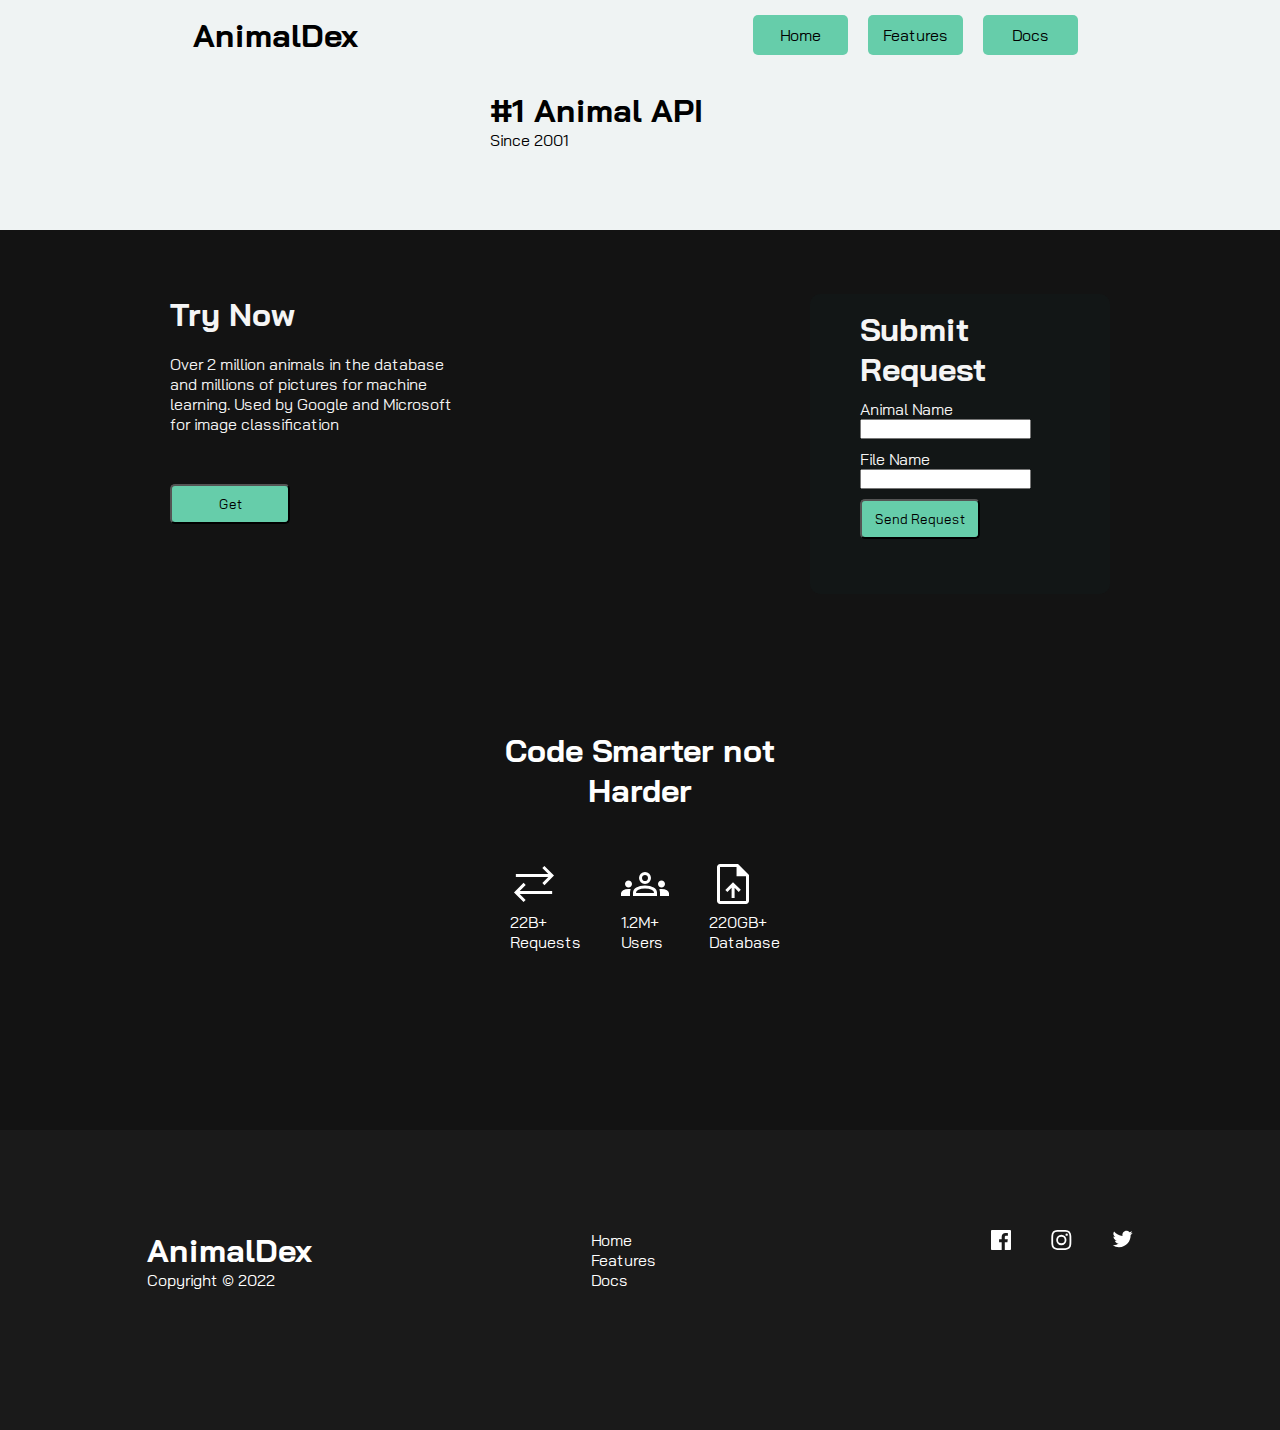
<file: index.html>
<!DOCTYPE html>
<html lang="en">
<head>
    <meta charset="UTF-8">
    <link rel="icon" href="Resources/Images/paw.png">
    <link rel="stylesheet" href="Resources/CSS/index.css">
    <link rel="stylesheet" href="Resources/CSS/nav.css">
    <link rel="stylesheet" href="Resources/CSS/footer.css">
    <title>AnimalDex</title>
</head>
<body>
  <nav>
    <div class="flex"><h1>AnimalDex</h1>
      <ul class="flex-list">
          <li class="item">
              <a href="/AnimalDex/index.html">Home</a>
          </li>
          <li class="item">
              <a href="/AnimalDex/features.html">Features</a>
          </li>
          <li class="item">
              <a href="/AnimalDex/documentation.html">Docs</a>
          </li>
      </ul>
    </div>
  </nav>
  <header>
      <div class="container">
          <h1>#1 Animal API</h1>
          <p>Since 2001</p>
      </div>
  </header>
  <section class="demo">
      <div class="flex-container">
          <div class="demo-text">
              <h1>Try Now</h1>
              <p>Over 2 million animals in the database and millions of pictures for machine learning. Used by Google and Microsoft for image classification</p>
              <button>Get</button>
          </div>
          <div class="try-api-form">
              <div class="form">
                  <div class="form-content">
                      <h1>Submit Request</h1>
                      <label>
                          Animal Name
                          <input type="text">
                      </label>
                      <label>
                          File Name
                          <input type="text">
                      </label>
                      <button>Send Request</button>
                  </div>
              </div>
          </div>
      </div>
  </section>
  <section class="api-stats">
      <div class="container">
          <h1>Code Smarter not Harder</h1>
          <div class="stats">
              <div class="stat">
                <img src="Resources/Images/request.svg" alt="Tasks Icon">
                <p>22B+ Requests</p>
              </div>
              <div class="stat">
                <img src="Resources/Images/people_group.svg" alt="Users Icon">
                <p>1.2M+ Users</p>
              </div>
              <div class="stat">
                <img src="Resources/Images/upload_file.svg" alt="Upload File Icon">
                <p>220GB+ Database</p>
              </div>
          </div>
      </div>
  </section>
  <footer>
      <div class="footer-header">
        <h1>AnimalDex</h1>
        <p>Copyright © 2022</p>
      </div>
      <ul class="footer-list">
          <li class="footer-item"><a href="">Home</a></li>
          <li class="footer-item"><a href="">Features</a></li>
          <li class="footer-item"><a href="">Docs</a></li>
      </ul>
      <ul class="footer-icons">
          <li class="footer-item"><a href=""><img src="Resources/Images/icon-facebook.svg" alt="Facebook"></a></li>
          <li class="footer-item"><a href=""><img src="Resources/Images/icon-instagram.svg" alt="Instagram"></a></li>
          <li class="footer-item"><a href=""><img src="Resources/Images/icon-twitter.svg" alt="Twitter"></a></li>
      </ul>
  </footer>
</body>
</html>
</file>
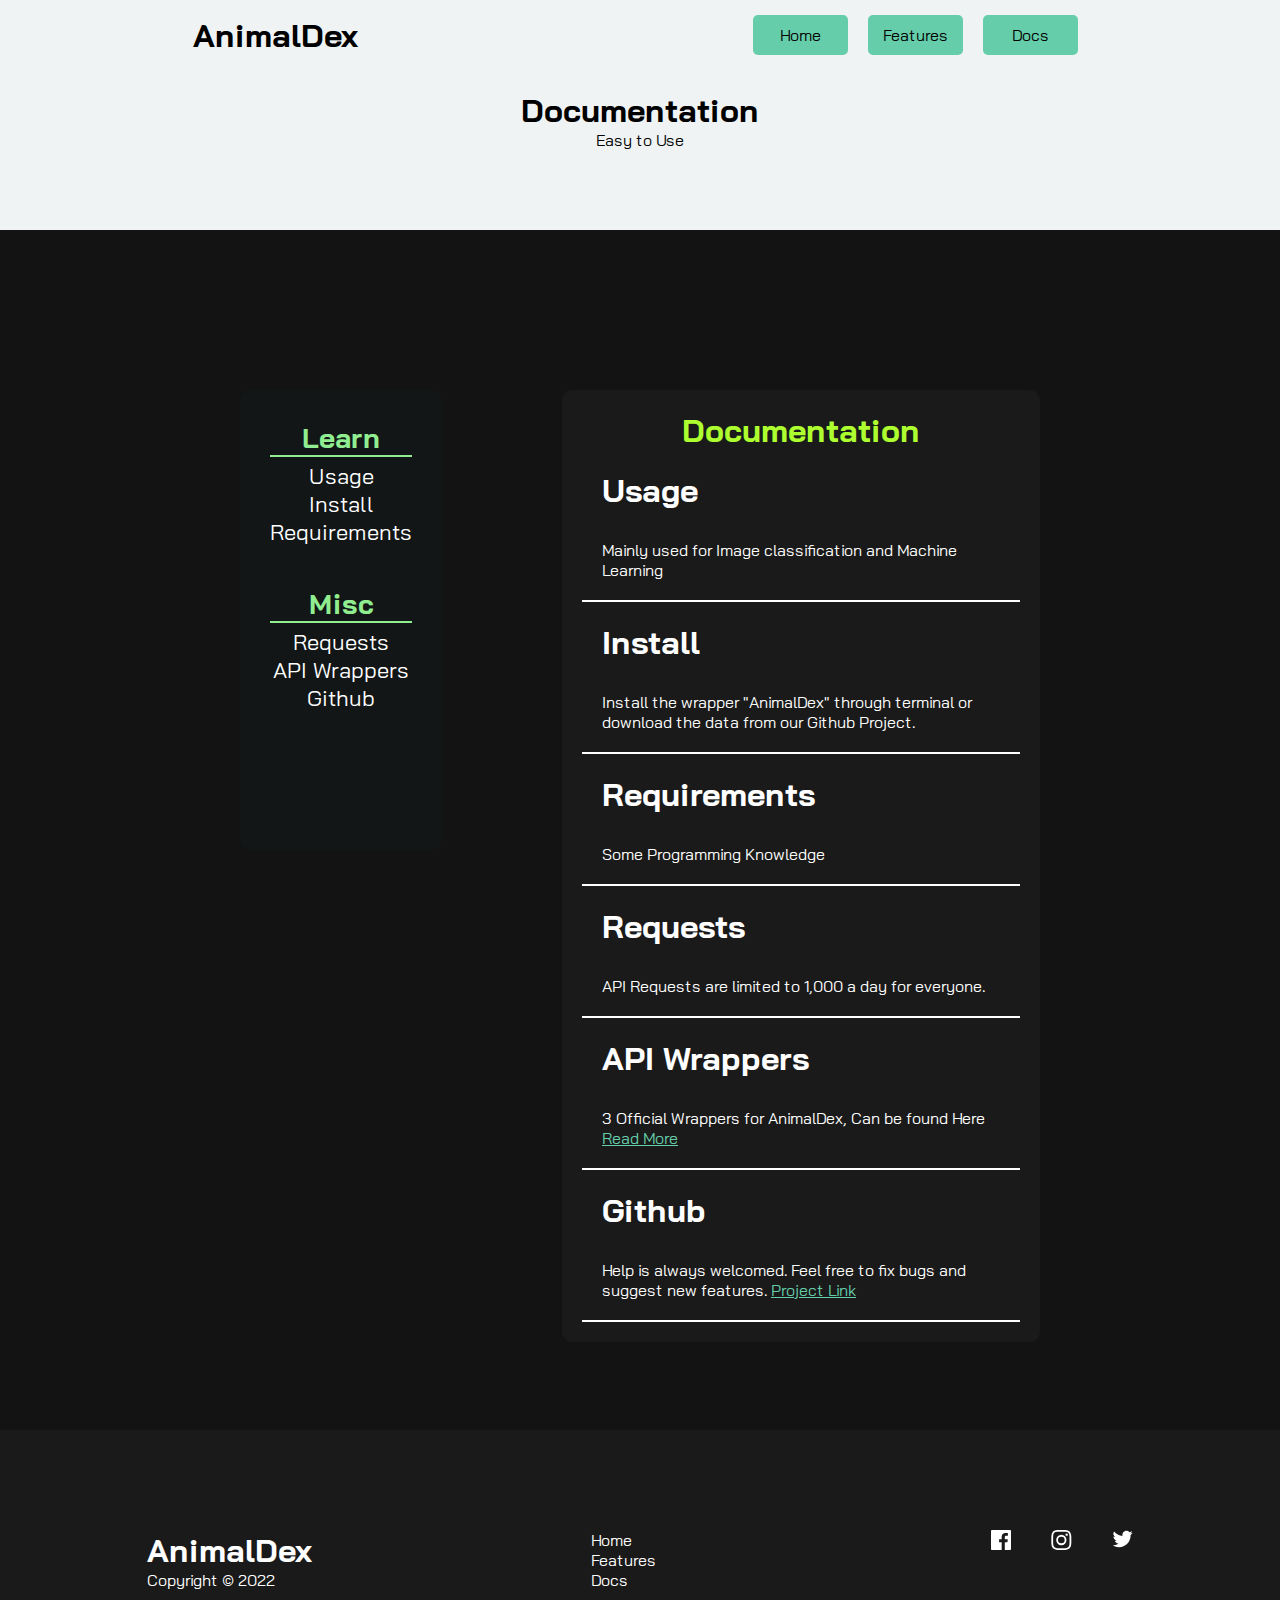
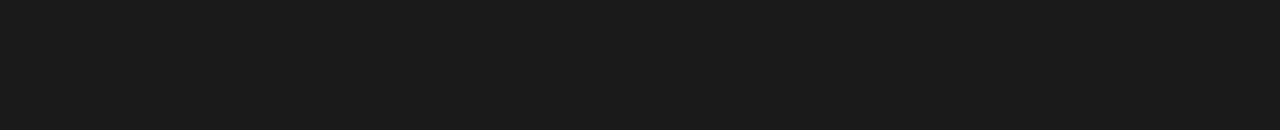
<file: documentation.html>
<!DOCTYPE html>
<html lang="en">
<head>
    <meta charset="UTF-8">
    <link rel="stylesheet" href="Resources/CSS/nav.css">
    <link rel="stylesheet" href="Resources/CSS/footer.css">
    <link rel="stylesheet" href="Resources/CSS/documentation.css">
    <link rel="icon" href="Resources/Images/paw.png">
    <title>AnimalDex</title>
</head>
<body>
    <nav>
        <div class="flex"><h1>AnimalDex</h1>
            <ul class="flex-list">
                <li class="item">
                    <a href="/AnimalDex/index.html">Home</a>
                </li>
                <li class="item">
                    <a href="/AnimalDex/features.html">Features</a>
                </li>
                <li class="item">
                    <a href="/AnimalDex/documentation.html">Docs</a>
                </li>
            </ul>
        </div>
    </nav>

    <header>
        <div class="container">
            <h1>Documentation</h1>
            <p>Easy to Use</p>
        </div>
    </header>

    <section id="api-documentation">
        <div class="container">
            <div class="documentation-nav">
                <div class="documentation-nav-section">
                    <h1>Learn</h1>
                    <ul>
                        <li class="item">
                            <a href="">Usage</a>
                        </li>
                        <li class="">
                            <a href="">Install</a>
                        </li>
                        <li>
                            <a href="">Requirements</a>
                        </li>
                    </ul>
                </div>
                <div class="documentation-nav-section">
                    <h1>Misc</h1>
                    <ul>
                        <li class="item">
                            <a href="">Requests</a>
                        </li>
                        <li class="item">
                            <a href="">API Wrappers</a>
                        </li>
                        <li class="item">
                            <a href="">Github</a>
                        </li>
                    </ul>
                </div>
            </div>
            <div class="api-info">
                <h1 class="header">Documentation</h1>
                <div class="info">
                    <h1>Usage</h1>
                    <p>Mainly used for Image classification and Machine Learning</p>
                </div>
                <div class="info">
                    <h1>Install</h1>
                    <p>Install the wrapper "AnimalDex" through terminal or download the data from our Github Project.</p>
                </div>
                <div class="info">
                    <h1>Requirements</h1>
                    <p>Some Programming Knowledge</p>
                </div>
                <div class="info">
                    <h1>Requests</h1>
                    <p>API Requests are limited to 1,000 a day for everyone.</p>
                </div>
                <div class="info">
                    <h1>API Wrappers</h1>
                    <p>3 Official Wrappers for AnimalDex, Can be found Here <a href="">Read More</a></p>
                </div>
                <div class="info">
                    <h1>Github</h1>
                    <p>Help is always welcomed. Feel free to fix bugs and suggest new features. <a href="">Project Link</a></p>
                </div>
            </div>
        </div>
    </section>
    <footer>
        <div class="footer-header">
            <h1>AnimalDex</h1>
            <p>Copyright © 2022</p>
        </div>
        <ul class="footer-list">
            <li class="footer-item"><a href="">Home</a></li>
            <li class="footer-item"><a href="">Features</a></li>
            <li class="footer-item"><a href="">Docs</a></li>
        </ul>
        <ul class="footer-icons">
            <li class="footer-item"><a href=""><img src="Resources/Images/icon-facebook.svg" alt="Facebook"></a></li>
            <li class="footer-item"><a href=""><img src="Resources/Images/icon-instagram.svg" alt="Instagram"></a></li>
            <li class="footer-item"><a href=""><img src="Resources/Images/icon-twitter.svg" alt="Twitter"></a></li>
        </ul>
    </footer>
</body>
</html>
</file>
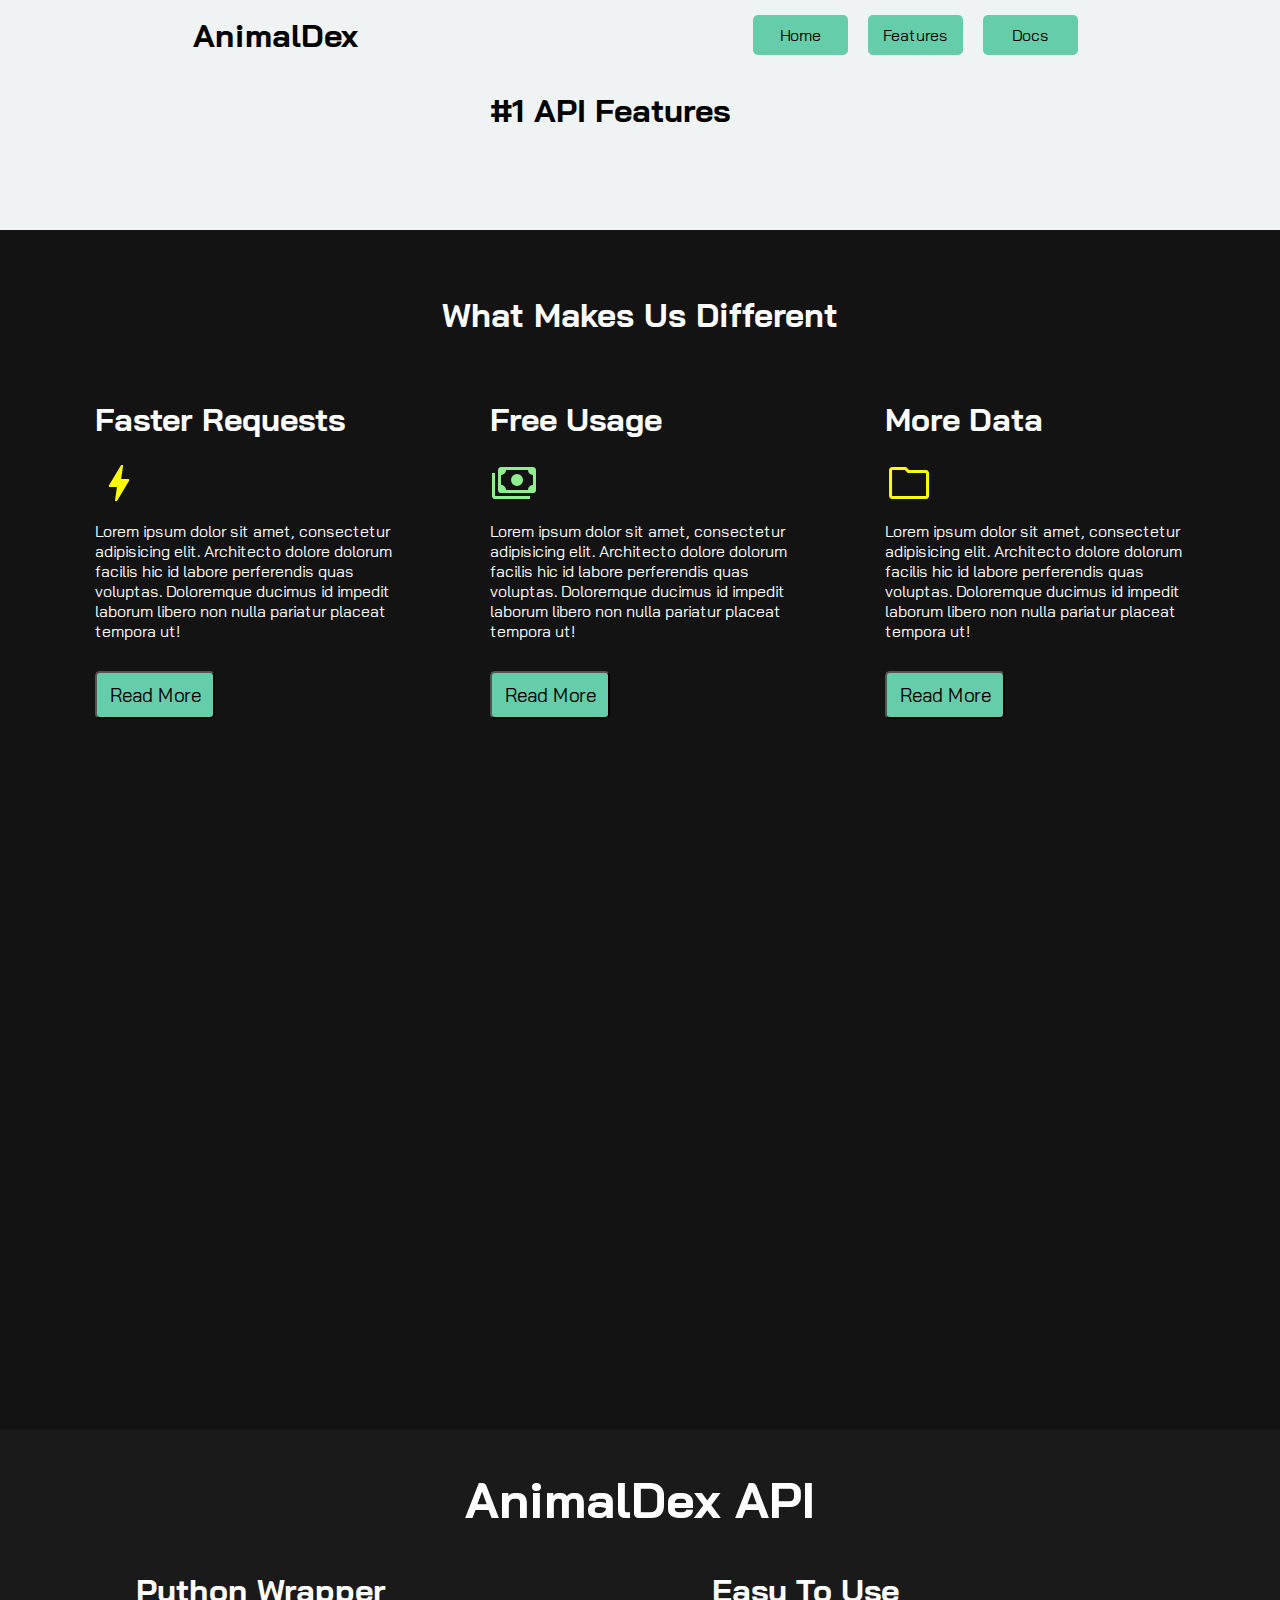
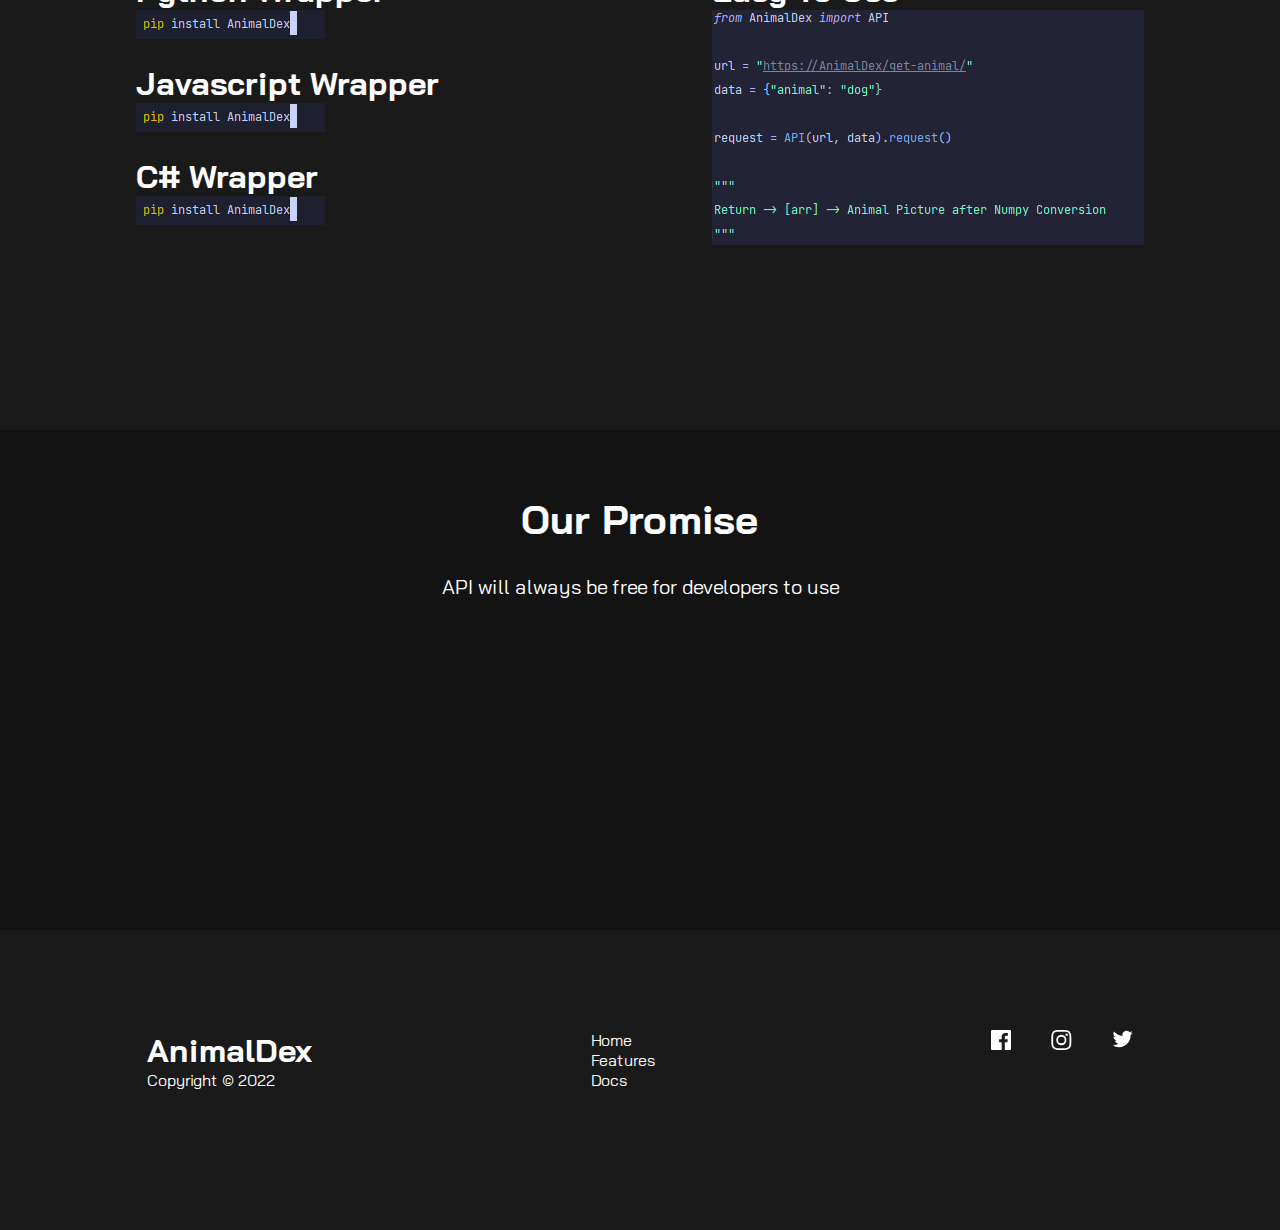
<file: features.html>
<!DOCTYPE html>
<html lang="en">
<head>
    <meta charset="UTF-8">
    <link rel="icon" href="Resources/Images/paw.png">
    <link rel="stylesheet" href="Resources/CSS/footer.css">
    <link rel="stylesheet" href="Resources/CSS/nav.css">
    <link rel="stylesheet" href="Resources/CSS/features.css">
    <title>AnimalDex</title>
</head>
<body>
    <nav>
        <div class="flex"><h1>AnimalDex</h1>
            <ul class="flex-list">
                <li class="item">
                    <a href="/AnimalDex/index.html">Home</a>
                </li>
                <li class="item">
                    <a href="/AnimalDex/features.html">Features</a>
                </li>
                <li class="item">
                    <a href="/AnimalDex/documentation.html">Docs</a>
                </li>
            </ul>
        </div>
    </nav>

    <header>
        <div class="container">
            <h1>#1 API Features</h1>
        </div>
    </header>

    <section id="company-features">
        <div class="container">
            <div class="flex">
                <div class="header"><h1>What Makes Us Different</h1></div>
                <div class="features">
                    <div>
                        <h1>Faster Requests</h1>
                        <img src="Resources/Images/faster.svg" alt="Lightning Bolt Icon">
                        <p>Lorem ipsum dolor sit amet, consectetur adipisicing elit. Architecto dolore dolorum facilis hic
                            id labore perferendis quas voluptas. Doloremque ducimus id impedit laborum libero non nulla
                            pariatur placeat tempora ut!</p>


                        <button>Read More</button>
                    </div>
                    <div>
                        <h1>Free Usage</h1>
                        <img src="Resources/Images/pricing.svg" alt="Pricing Icon">
                        <p>Lorem ipsum dolor sit amet, consectetur adipisicing elit. Architecto dolore dolorum facilis hic
                            id labore perferendis quas voluptas. Doloremque ducimus id impedit laborum libero non nulla
                            pariatur placeat tempora ut!</p>


                        <button>Read More</button>
                    </div>
                    <div>
                        <h1>More Data</h1>
                        <img src="Resources/Images/data.svg" alt="Data Icon">
                        <p>Lorem ipsum dolor sit amet, consectetur adipisicing elit. Architecto dolore dolorum facilis hic
                            id labore perferendis quas voluptas. Doloremque ducimus id impedit laborum libero non nulla
                            pariatur placeat tempora ut!</p>

                        <button>Read More</button>
                    </div>
                </div>
            </div>
        </div>
    </section>

    <section id="color-split"></section>

    <section id="company-api">
        <div class="container">
            <div class="flex">
                <div class="header"><h1>AnimalDex API</h1></div>
                <div class="api-usage">
                    <div class="usage-images">
                        <div>
                            <h1>Python Wrapper</h1>
                            <img src="Resources/Images/api-usage-1.png" alt="API Usage">

                            <h1>Javascript Wrapper</h1>
                            <img src="Resources/Images/api-usage-1.png" alt="API Usage">

                            <h1>C# Wrapper</h1>
                            <img src="Resources/Images/api-usage-1.png" alt="API Usage">
                        </div>
                        <div>
                            <h1>Easy To Use</h1>
                            <img src="Resources/Images/api-usage-2.png" alt="API Usage">
                        </div>
                    </div>
                </div>
            </div>
        </div>
    </section>
    <section id="company-promise">
        <div class="container">
            <div class="flex">
                <div class="header">
                    <h1>Our Promise</h1>
                </div>
                <div class="text">
                    <p>API will always be free for developers to use </p>
                </div>
            </div>
        </div>
    </section>
    <footer>
        <div class="footer-header">
            <h1>AnimalDex</h1>
            <p>Copyright © 2022</p>
        </div>
        <ul class="footer-list">
            <li class="footer-item"><a href="">Home</a></li>
            <li class="footer-item"><a href="">Features</a></li>
            <li class="footer-item"><a href="">Docs</a></li>
        </ul>
        <ul class="footer-icons">
            <li class="footer-item"><a href=""><img src="Resources/Images/icon-facebook.svg" alt="Facebook"></a></li>
            <li class="footer-item"><a href=""><img src="Resources/Images/icon-instagram.svg" alt="Instagram"></a></li>
            <li class="footer-item"><a href=""><img src="Resources/Images/icon-twitter.svg" alt="Twitter"></a></li>
        </ul>
    </footer>
</body>
</html>
</file>
<file: Resources/CSS/index.css>
:root{
    --primary: #131313;
    --secondary: #1441;
    --tertiary: #1a1a1a;
}

/*Header*/
header{
    background-color: var(--secondary);
    width: 100%;
    height: 140px;
}
header .container{
    width: 300px;
    height: 120px;
    margin: 0 auto;
    animation: Bounce;
    animation-duration: 3s;
    animation-iteration-count: infinite;
    animation-play-state: running;
}
header .container h1{
    color: black;
}
/*Demo*/
.demo{
    height: 500px;
    background-color: var(--primary);
    position: relative;
    color: whitesmoke;
}
.demo .flex-container{
    display: flex;
    justify-content: space-around;
}
.demo .flex-container div{
    margin-top: 5%;
}
.demo-text{
    width: 300px;
    height: 250px;
}
.demo-text h1{
    margin-bottom: 20px;
}
.demo-text button{
    margin-top: 50px;
}
.demo button{
    padding: 10px;
    width: 120px;
    text-align: center;
    border-radius: 5px;
    background-color: mediumaquamarine;
}
.try-api-form{
    width: 300px;
    height: 300px;
    border-radius: 10px;
    background-color: var(--secondary);
}
.try-api-form h1{
    margin-bottom: 10px;
}
.try-api-form .form{
    width: 250px;
    height: 250px;
    margin: 5% auto;
}
.try-api-form .form-content{
    width: 200px;
    height: 150px;
    margin: 0 auto;
}
.try-api-form button, .try-api-form input{
    margin-bottom: 10px;
    display: block;
}
/*API Stats*/
.api-stats{
    width: 100%;
    height: 400px;
    color: white;
    background-color: var(--primary);
}
.api-stats .container{
    width: 300px;
    height: 300px;
    margin: 0 auto;
}
.api-stats h1, .api-stats h2{
    text-align: center;
}
.api-stats .stats{
    margin-top: 10%;
    display: flex;
    justify-content: space-evenly;
}
.stats .stat{
    animation: SideShift;
    animation-play-state: running;
    animation-iteration-count: infinite;
    animation-duration: 3s;
    padding: 20px;
}
/*Demo Events*/
.demo button:hover{
    background-color: transparent;
    border: none;
    color: white;
    border-radius: 0;
    border-top: 2px mediumaquamarine solid;
    border-bottom: 2px mediumaquamarine solid;
}
input:focus{
    outline: none;
}
/*Animations*/
@keyframes SideShift{
    0%, 20%, 50%, 80%, 100% {transform: translateX(0);}
    40% {transform: translateX(-30px);}
    60% {transform: translateX(-15px);}
}
@keyframes Bounce{
    0%, 20%, 50%, 80%, 100% {transform: translateY(0);}
    40% {transform: translateY(-30px);}
    60% {transform: translateY(-15px);}

}
@media only screen
and (min-device-width: 375px)
and (max-device-width: 812px)
and (-webkit-min-device-pixel-ratio: 3) {
    header .container{
        font-size: 18px;
    }
    .demo{
        height: 1200px;
    }
    .demo .flex-container{
        width: 300px;
        height: 1100px;
        margin: 0 auto;
        flex-direction: column;

    }
    .demo button{
        color: black;
        width: 190px;
        height: 50px;
        font-size: 16px;

    }
    .demo .flex-container div{
        margin-top: 20%;
    }
    .demo h1{
        font-size: 30px;
    }
    .demo p{
        font-size: 25px;
    }
    .try-api-form h1{
        width: 200px;
    }
    .try-api-form{
        margin-top: 20%;
        height: 350px;
    }
    .api-stats{
        height: 400px;
    }
    .api-stats .container{
        height: 600px;
    }
}
</file>
<file: Resources/CSS/nav.css>
@import url('https://fonts.googleapis.com/css2?family=Bai+Jamjuree&display=swap');
:root{
    --primary: #131313;
    --secondary: #1441;
    --tertiary: #1a1a1a;
}
*{
    padding: 0;
    margin: 0;
    font-family: 'Bai Jamjuree', sans-serif;
}
/*Nav Bar*/
nav{
    min-width: 900px;
    height: 90px;
    background-color:var(--secondary);
}
nav .flex{
    display: flex;
    height: 70px;
    align-items: center;
    justify-content: space-around;
}
nav .flex-list{
    display: flex;
    list-style-type: none;
}
nav .item{
    padding: 10px;
    margin: 10px;
    width: 75px;
    text-align: center;
    border-radius: 5px;
    background-color: mediumaquamarine;
}
nav .item a{
    color: black;
    text-decoration: none;
}
/*Nav Events*/
nav li:hover{
    opacity: 0.5;
}
/*Nav Mobile Events*/
nav li:after{
    opacity: 0.5;
}

@media only screen
and (min-device-width: 375px)
and (max-device-width: 812px)
and (-webkit-min-device-pixel-ratio: 3) {
    nav {
        font-size: 25px;
    }

    nav .item {
        padding: 10px;
        margin: 10px;
        width: 100px;
        text-align: center;
        border-radius: 5px;
        background-color: mediumaquamarine;
    }
}
</file>
<file: Resources/CSS/footer.css>
/*Footer*/
footer{
    width: 100%;
    height: 300px;
    color: white;
    display: flex;
    justify-content: space-around;
    background-color: var(--tertiary);
}
footer div, footer ul{
    margin-top: 100px;
}
footer .footer-header{
    width: 150px;
    height: 50px;
}
footer ul{
    list-style-type: none;
}
footer a{
    text-decoration: none;
    color: inherit;
}
.footer-icons{
    display: flex;
}
.footer-icons img{
    margin-left: 40px;
}
</file>
<file: Resources/CSS/documentation.css>
/*Header*/
header{
    background-color: var(--secondary);
    width: 100%;
    min-width: 900px;
    height: 140px;
}
header .container{
    width: 300px;
    height: 120px;
    margin: 0 auto;
    animation: Bounce;
    animation-duration: 3s;
    animation-iteration-count: infinite;
    animation-play-state: running;
}
header .container h1{
    color: black;
    text-align: center;
}
header .container p{
    margin: 0 auto;
    text-align: center;
}
/*API Documentation*/
#api-documentation{
    min-height: 1200px;
    min-width: 900px;
    background-color: var(--primary);
    color: white;
}
#api-documentation .container{
    max-width: 800px;
    display: flex;
    gap: 120px;
    margin: 0 auto;
}
#api-documentation .documentation-nav, .api-info{
    margin-top: 20%;
}
#api-documentation .api-info .header{
    color: greenyellow;
    text-align: center;
}
#api-documentation .documentation-nav{
    background-color: var(--secondary);
    border-radius: 10px;
    padding: 30px;
    max-height: 400px;
}
#api-documentation .documentation-nav h1{
    margin-bottom: 5px;
    text-align: center;
    font-size: 28px;
    color: lightgreen;
    border-bottom: 2px lightgreen solid;
}
#api-documentation .documentation-nav {
    text-align: center;
}
#api-documentation .documentation-nav div:nth-child(2){
    margin-top: 40px;
}
#api-documentation .documentation-nav ul{
    list-style-type: none;
}
#api-documentation .documentation-nav a{
    text-decoration: none;
    text-align: center;
    color: white;
    font-size: 22px;
}
#api-documentation .api-info{
    padding: 20px;
    border-radius: 10px;
    background-color: var(--tertiary);
}
#api-documentation .api-info .info{
    padding: 20px;
    border-bottom: 2px white solid;
}
#api-documentation .api-info .info p{
    margin-top: 30px;
}
#api-documentation .api-info .info a{
    color: mediumaquamarine;
}
/*Animations*/
@keyframes Bounce{
    0%, 20%, 50%, 80%, 100% {transform: translateY(0);}
    40% {transform: translateY(-30px);}
    60% {transform: translateY(-15px);}
}
/*For Phones*/
@media only screen
and (min-device-width: 375px)
and (max-device-width: 812px)
and (-webkit-min-device-pixel-ratio: 3) {
    #api-documentation{
        height: 2100px;
    }
    #api-documentation .container{
        flex-direction: column;
        gap: 25px;
    }
    #api-documentation .documentation-nav, .api-info{
        width: 50%;
        margin: 10% auto;
    }
    #api-documentation p{
        font-size: 25px;
    }
}
</file>
<file: Resources/CSS/features.css>
:root{
    --primary: #131313;
    --secondary: #1441;
    --tertiary: #1a1a1a;
}
/*Header*/
header{
    background-color: var(--secondary);
    width: 100%;
    min-width: 900px;
    height: 140px;
}
header .container{
    width: 300px;
    height: 120px;
    margin: 0 auto;
    animation: Bounce;
    animation-duration: 3s;
    animation-iteration-count: infinite;
    animation-play-state: running;
}
header .container h1{
    color: black;
}
/*Company Features*/
#company-features{
    width: 100%;
    min-width: 900px;
    height: 1200px;
    color: white;
    background-color: var(--primary);
}
#company-features .container{
    width: 100%;
    height: 1200px;
}
#company-features .flex{
    display: flex;
    flex-direction: column;
}
#company-features .header h1{
    margin-top: 5%;
    margin-bottom: 5%;
    font-size: 33px;
    text-align: center;
}
#company-features .features{
    display: flex;
    justify-content: space-evenly;
}
#company-features .features h1{
    margin-bottom: 20px;
}
#company-features .features img{
    margin-bottom: 10px;
}
#company-features .features p{
    width: 300px;
    margin-bottom: 30px;
}
#company-features .features button{
    padding: 10px;
    width: 120px;
    text-align: center;
    border-radius: 5px;
    font-size: 19px;
    background-color: mediumaquamarine;
}
/*Selectors*/
#company-features .features div p:hover{
    animation: FontShift;
    animation-duration: 2s;
}
#company-features .features div button:hover{
    background-color: transparent;
    border: none;
    color: white;
    border-radius: 0;
    border-top: 2px mediumaquamarine solid;
    border-bottom: 2px mediumaquamarine solid;
}
#company-features .features div button:after{
    background-color: transparent;
    border: none;
    color: white;
    border-radius: 0;
    border-top: 2px mediumaquamarine solid;
    border-bottom: 2px mediumaquamarine solid;
}
/*Color Split*/
/*#color-split{*/
/*    height: 75px;*/
/*    min-width: 900px;*/
/*    background-color: rgba(102, 205, 170, 0.6);*/
/*}*/
/*API Features*/
#company-api{
    height: 600px;
    min-width: 900px;
    color: white;
    background-color: var(--tertiary);
}
#company-api .container{
    height: 600px;
}
#company-api .flex{
    display: flex;
    flex-direction: column;
}
#company-api .header h1{
    margin-top: 3%;
    font-size: 50px;
    text-align: center;
}
#company-api .usage-images{
    display: flex;
    justify-content: space-around;
    flex-direction: row;
}
#company-api .usage-images div:nth-child(1) img{
    margin-bottom: 20px;
}
#company-api .usage-images div{
    margin-top: 3%;
}
/*Company Promise*/
#company-promise{
    color: white;
    height: 500px;
    min-width: 900px;
    background-color: var(--primary);
}
#company-promise .container{
    height: 500px;
}
#company-promise .flex{
    display: flex;
    flex-direction: column;
}
#company-promise .header{
    text-align: center;
}
#company-promise .header h1{
    margin-top: 5%;
    font-size: 40px;
}
#company-promise .text{
    font-size: 20px;
    width: 700px;
    text-align: center;
    margin: 30px auto;
}
/*Animations*/
@keyframes Bounce{
    0%, 20%, 50%, 80%, 100% {transform: translateY(0);}
    40% {transform: translateY(-30px);}
    60% {transform: translateY(-15px);}
}
@keyframes FontShift {
    from{
        color: white;
    }
    to{
        font-size: 18px;
    }
}
/*For Phones*/
@media only screen
and (min-device-width: 375px)
and (max-device-width: 812px)
and (-webkit-min-device-pixel-ratio: 3) {
    #company-features{
        height: 1800px;
    }
    #company-features .container{
        height: 1800px;
    }
    #company-features .header h1{
        margin-top: 20%;
        font-size: 40px;
    }
    #company-features .features{
        flex-direction: column;
        margin: 0 auto;
    }
    #company-features .features div{
        margin-bottom: 40px;
    }
    #company-features .features h1{
        font-size: 33px;
    }
    #company-features .features p{
        font-size: 25px;
        width: 400px;
        animation: none;
    }
}
/*For Tablets*/
@media only screen
and (min-device-width: 768px)
and (max-device-width: 1024px)
and (-webkit-min-device-pixel-ratio: 2) {
    #company-features .header h1{
        margin-top: 30%;
    }
    #company-features .features p{
        font-size: 18px;
        animation: none;
    }
}
/*Smaller Desktop Screens*/
@media only screen and (max-width: 900px){
    #company-features{
        height: 1800px;
    }
    #company-features .container{
        height: 1800px;
    }
    #company-features .header h1{
        margin-top: 20%;
        font-size: 40px;
    }
    #company-features .features div{
        margin-bottom: 40px;
    }
    #company-features .features{
        flex-direction: column;
        margin: 0 auto;
    }
}
</file>
